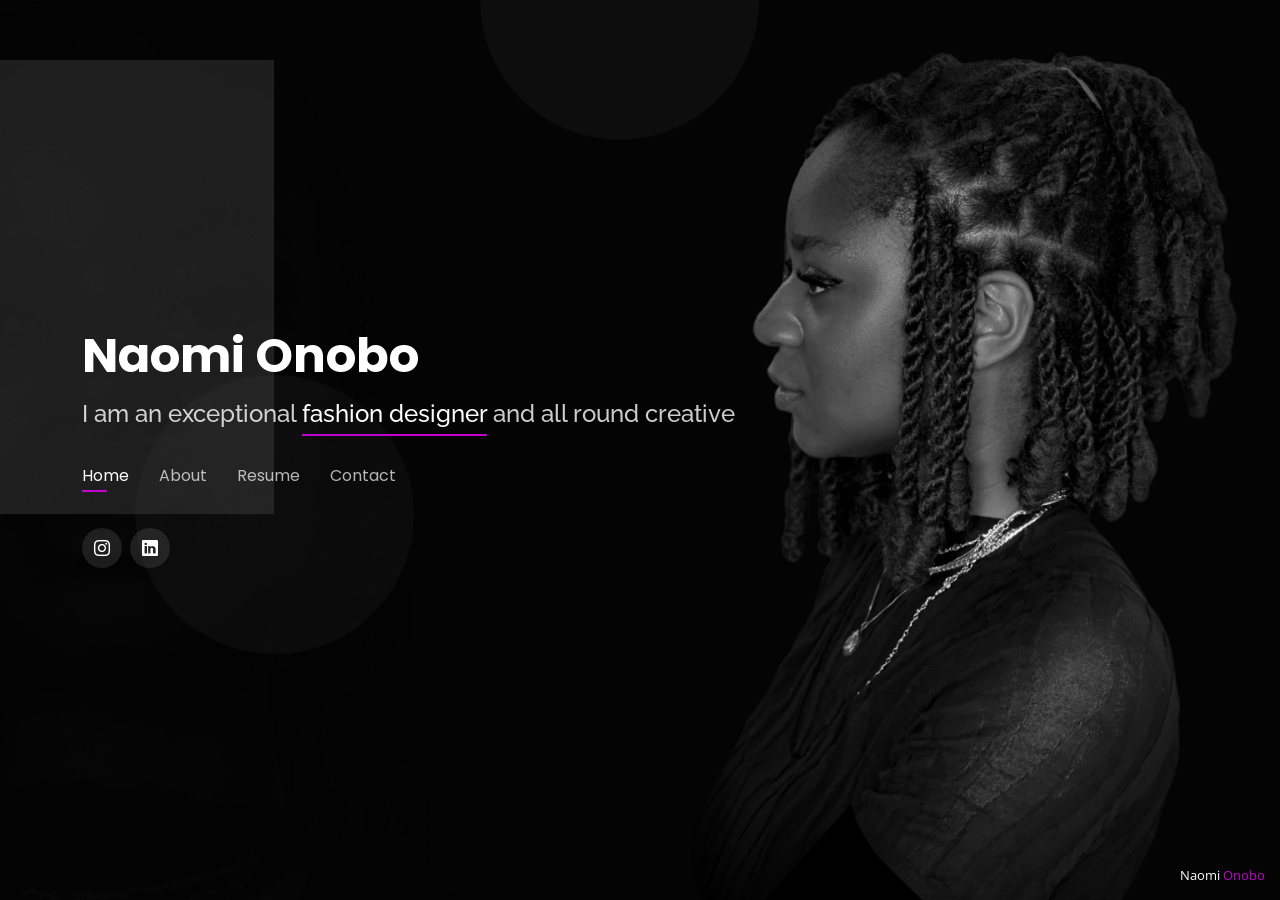
<file: index.html>
<!DOCTYPE html>
<html lang="en">

<head>
  <meta charset="utf-8">
  <meta content="width=device-width, initial-scale=1.0" name="viewport">

  <title>Personal Bootstrap Template</title>
  <meta content="" name="description">
  <meta content="" name="keywords">

  <!-- Favicons -->
  <link href="assets/img/favicon.png" rel="icon">
  <link href="assets/img/apple-touch-icon.png" rel="apple-touch-icon">

  <!-- Google Fonts -->
  <link href="https://fonts.googleapis.com/css?family=Open+Sans:300,300i,400,400i,600,600i,700,700i|Raleway:300,300i,400,400i,500,500i,600,600i,700,700i|Poppins:300,300i,400,400i,500,500i,600,600i,700,700i" rel="stylesheet">

  <!-- Vendor CSS Files -->
  <link href="assets/vendor/bootstrap/css/bootstrap.min.css" rel="stylesheet">
  <link href="assets/vendor/bootstrap-icons/bootstrap-icons.css" rel="stylesheet">
  <link href="assets/vendor/boxicons/css/boxicons.min.css" rel="stylesheet">
  <link href="assets/vendor/glightbox/css/glightbox.min.css" rel="stylesheet">
  <link href="assets/vendor/remixicon/remixicon.css" rel="stylesheet">
  <link href="assets/vendor/swiper/swiper-bundle.min.css" rel="stylesheet">

  <!-- Template Main CSS File -->
  <link href="assets/css/style.css" rel="stylesheet">

  <!-- =======================================================
  * Template Name: Personal - v4.10.0
  * Template URL: https://bootstrapmade.com/personal-free-resume-bootstrap-template/
  * Author: BootstrapMade.com
  * License: https://bootstrapmade.com/license/
  ======================================================== -->
</head>

<body>

  <!-- ======= Header ======= -->
  <header id="header">
    <div class="container">

      <h1><a href="index.html">Naomi Onobo</a></h1>
      <!-- Uncomment below if you prefer to use an image logo -->
      <!-- <a href="index.html" class="mr-auto"><img src="assets/img/logo.png" alt="" class="img-fluid"></a> -->
      <h2>I am an exceptional <span>fashion designer</span> and all round creative</h2>

      <nav id="navbar" class="navbar">
        <ul>
          <li><a class="nav-link active" href="#header">Home</a></li>
          <li><a class="nav-link" href="#about">About</a></li>
          <li><a class="nav-link" href="#resume">Resume</a></li>
          <!-- <li><a class="nav-link" href="#services">Services</a></li>
          <li><a class="nav-link" href="#portfolio">Portfolio</a></li> -->
          <li><a class="nav-link" href="#contact">Contact</a></li>
        </ul>
        <i class="bi bi-list mobile-nav-toggle"></i>
      </nav><!-- .navbar -->

      <div class="social-links">
        <a href="https://www.instagram.com/my.mihi/" class="instagram"><i class="bi bi-instagram"></i></a>
        <a href="https://ng.linkedin.com/in/naomi-onobo-72ba57260" class="linkedin"><i class="bi bi-linkedin"></i></a>
      </div>

    </div>
  </header><!-- End Header -->

  <!-- ======= About Section ======= -->
  <section id="about" class="about">

    <!-- ======= About Me ======= -->
    <div class="about-me container">

      <div class="section-title">
        <h2>About</h2>
        <p>Learn more about me</p>
      </div>

      <div class="row">
        <div class="col-lg-4" data-aos="fade-right">
          <img src="assets/img/bg.png" class="img-fluid" alt="">
        </div>
        <div class="col-lg-8 pt-4 pt-lg-0 content" data-aos="fade-left">
          <h3>Fashion Designer &amp; Runway Model</h3>
          <!-- <p class="fst-italic">
            Lorem ipsum dolor sit amet, consectetur adipiscing elit, sed do eiusmod tempor incididunt ut labore et dolore
            magna aliqua.
          </p> -->
          <div class="row">
            <div class="col-lg-6">
              <ul>
                <!-- <li><i class="bi bi-chevron-right"></i> <strong>Birthday:</strong> <span>1 May 1995</span></li> -->
                <li><i class="bi bi-chevron-right"></i> <strong>Website:</strong> <span>naomionobo.online</span></li>
                <li><i class="bi bi-chevron-right"></i> <strong>Phone:</strong> <span>+(234) 802 294 3393</span></li>
                <li><i class="bi bi-chevron-right"></i> <strong>City:</strong> <span>Cotonou, Benin</span></li>
              </ul>
            </div>
            <div class="col-lg-6">
              <ul>
                <!-- <li><i class="bi bi-chevron-right"></i> <strong>Age:</strong> <span>30</span></li> -->
                <li><i class="bi bi-chevron-right"></i> <strong>Degree:</strong> <span>Bachelor's (In View)</span></li>
                <li><i class="bi bi-chevron-right"></i> <strong>Email:</strong> <span>onobonaomi@gmail.com</span></li>
                <li><i class="bi bi-chevron-right"></i> <strong>Freelance:</strong> <span>Available</span></li>
              </ul>
            </div>
          </div>
          <p>
            I am a multi-talented individual,
            capable of handle multiple tasks
            I use a creative approach to solve
            problems, I am a dependable
            person who is great at time
            management, energetic and is
            always eager to learn new skills
            and have new experiences.
          </p>
        </div>
      </div>

    </div><!-- End About Me -->

    <!-- ======= Counts ======= -->
    <!-- <div class="counts container">

      <div class="row">

        <div class="col-lg-3 col-md-6">
          <div class="count-box">
            <i class="bi bi-emoji-smile"></i>
            <span data-purecounter-start="0" data-purecounter-end="232" data-purecounter-duration="1" class="purecounter"></span>
            <p>Happy Clients</p>
          </div>
        </div>

        <div class="col-lg-3 col-md-6 mt-5 mt-md-0">
          <div class="count-box">
            <i class="bi bi-journal-richtext"></i>
            <span data-purecounter-start="0" data-purecounter-end="521" data-purecounter-duration="1" class="purecounter"></span>
            <p>Projects</p>
          </div>
        </div>

        <div class="col-lg-3 col-md-6 mt-5 mt-lg-0">
          <div class="count-box">
            <i class="bi bi-headset"></i>
            <span data-purecounter-start="0" data-purecounter-end="1463" data-purecounter-duration="1" class="purecounter"></span>
            <p>Hours Of Support</p>
          </div>
        </div>

        <div class="col-lg-3 col-md-6 mt-5 mt-lg-0">
          <div class="count-box">
            <i class="bi bi-award"></i>
            <span data-purecounter-start="0" data-purecounter-end="24" data-purecounter-duration="1" class="purecounter"></span>
            <p>Awards</p>
          </div>
        </div>

      </div>

    </div> -->
    <!-- End Counts -->

    <!-- ======= Skills  ======= -->
    <div class="skills container">

      <div class="section-title">
        <h2>Skills</h2>
      </div>

      <div class="row skills-content">

        <div class="col-lg-6">

          <div class="progress">
            <span class="skill">FASHION ILLUSTRATION <i class="val">100%</i></span>
            <div class="progress-bar-wrap">
              <div class="progress-bar" role="progressbar" aria-valuenow="100" aria-valuemin="0" aria-valuemax="100"></div>
            </div>
          </div>

          <div class="progress">
            <span class="skill">MODELING <i class="val">80%</i></span>
            <div class="progress-bar-wrap">
              <div class="progress-bar" role="progressbar" aria-valuenow="80" aria-valuemin="0" aria-valuemax="100"></div>
            </div>
          </div>

          <div class="progress">
            <span class="skill">SEWING AND STITCHING <i class="val">90%</i></span>
            <div class="progress-bar-wrap">
              <div class="progress-bar" role="progressbar" aria-valuenow="90" aria-valuemin="0" aria-valuemax="100"></div>
            </div>
          </div>

        </div>

        <div class="col-lg-6">

          <div class="progress">
            <span class="skill">SOCIAL MEDIA MANAGEMENT <i class="val">80%</i></span>
            <div class="progress-bar-wrap">
              <div class="progress-bar" role="progressbar" aria-valuenow="80" aria-valuemin="0" aria-valuemax="100"></div>
            </div>
          </div>

          <div class="progress">
            <span class="skill">GRAPHIC DESIGN <i class="val">76%</i></span>
            <div class="progress-bar-wrap">
              <div class="progress-bar" role="progressbar" aria-valuenow="76" aria-valuemin="0" aria-valuemax="100"></div>
            </div>
          </div>

          <div class="progress">
            <span class="skill">CONTENT CREATION <i class="val">87%</i></span>
            <div class="progress-bar-wrap">
              <div class="progress-bar" role="progressbar" aria-valuenow="87" aria-valuemin="0" aria-valuemax="100"></div>
            </div>
          </div>

        </div>

      </div>

    </div><!-- End Skills -->

    <!-- ======= Interests ======= -->
    <div class="interests container">

      <div class="section-title">
        <h2>Interests</h2>
      </div>

      <div class="row">
        <div class="col-lg-3 col-md-4">
          <div class="icon-box">
            <i class="ri-store-line" style="color: #ffbb2c;"></i>
            <h3>Photography</h3>
          </div>
        </div>
        <div class="col-lg-3 col-md-4 mt-4 mt-md-0">
          <div class="icon-box">
            <i class="ri-bar-chart-box-line" style="color: #5578ff;"></i>
            <h3>Business Management </h3>
          </div>
        </div>
        <div class="col-lg-3 col-md-4 mt-4 mt-md-0">
          <div class="icon-box">
            <i class="ri-calendar-todo-line" style="color: #e80368;"></i>
            <h3>Travel</h3>
          </div>
        </div>
        <div class="col-lg-3 col-md-4 mt-4 mt-lg-0">
          <div class="icon-box">
            <i class="ri-paint-brush-line" style="color: #e361ff;"></i>
            <h3>Social Advertising</h3>
          </div>
        </div>
        <div class="col-lg-3 col-md-4 mt-4">
          <div class="icon-box">
            <i class="ri-database-2-line" style="color: #47aeff;"></i>
            <h3>Fashion</h3>
          </div>
        </div>
        <div class="col-lg-3 col-md-4 mt-4">
          <div class="icon-box">
            <i class="ri-gradienter-line" style="color: #ffa76e;"></i>
            <h3>Graphic Design</h3>
          </div>
        </div>
        <div class="col-lg-3 col-md-4 mt-4">
          <div class="icon-box">
            <i class="ri-file-list-3-line" style="color: #11dbcf;"></i>
            <h3>Internships</h3>
          </div>
        </div>
        <div class="col-lg-3 col-md-4 mt-4">
          <div class="icon-box">
            <i class="ri-price-tag-2-line" style="color: #4233ff;"></i>
            <h3>Content Creation</h3>
          </div>
        </div>
        <div class="col-lg-3 col-md-4 mt-4">
          <div class="icon-box">
            <i class="ri-anchor-line" style="color: #b2904f;"></i>
            <h3>Video Editing</h3>
          </div>
        </div>
        <div class="col-lg-3 col-md-4 mt-4">
          <div class="icon-box">
            <i class="ri-disc-line" style="color: #b20969;"></i>
            <h3>Writing</h3>
          </div>
        </div>
        <div class="col-lg-3 col-md-4 mt-4">
          <div class="icon-box">
            <i class="ri-base-station-line" style="color: #ff5828;"></i>
            <h3>Product Management</h3>
          </div>
        </div>
        <div class="col-lg-3 col-md-4 mt-4">
          <div class="icon-box">
            <i class="ri-fingerprint-line" style="color: #29cc61;"></i>
            <h3>Product Design</h3>
          </div>
        </div>
      </div>

    </div><!-- End Interests -->

    
  </section><!-- End About Section -->

  <!-- ======= Resume Section ======= -->
  <section id="resume" class="resume">
    <div class="container">

      <div class="section-title">
        <h2>Resume</h2>
        <p>Check My Resume</p>
      </div>

      <div class="row">
        <div class="col-lg-6">
          <h3 class="resume-title">Sumary</h3>
          <div class="resume-item pb-0">
            <h4>Naomi Onobo</h4>
            <p><em>I am a multi-talented individual,
              capable of handle multiple tasks
              I use a creative approach to solve
              problems, I am a dependable
              person who is great at time
              management, energetic and is
              always eager to learn new skills
              and have new experiences</em></p>
            <p>
            <ul>
              <li>Cotonou, Benin Republic</li>
              <li>+(234) 802 294 3393</li>
              <li>+(229) 598 211 62</li>
              <li>onobonaomi@gmail.com</li>
            </ul>
            </p>
          </div>

          <h3 class="resume-title">Education</h3>
          <div class="resume-item">
            <h4>Bachelor's Degree in Mass Communication</h4>
            <h5>2021 - Present</h5>
            <p><em>Esep Le Berger University, Cotonou, Benin</em></p>
            <p>Pursuing a degree in Mass Communication has exposed me to many different experiences, cultures, and professional situations, making me a better creative in the long run</p>
          </div>
          <!-- <div class="resume-item">
            <h4>Bachelor of Fine Arts &amp; Graphic Design</h4>
            <h5>2010 - 2014</h5>
            <p><em>Rochester Institute of Technology, Rochester, NY</em></p>
            <p>Quia nobis sequi est occaecati aut. Repudiandae et iusto quae reiciendis et quis Eius vel ratione eius unde vitae rerum voluptates asperiores voluptatem Earum molestiae consequatur neque etlon sader mart dila</p>
          </div> -->
        </div>
        <div class="col-lg-6">
          <h3 class="resume-title">Professional Experience</h3>
          <div class="resume-item">
            <h4>Editor-in-Chief, University Website and Magazine</h4>
            <h5>2022 - Present</h5>
            <p><em>Esep Le Berger University, Cotonou, Benin</em></p>
            <p>
            <ul>
              <li>Brainstorm and story-board NEWS article ideas</li>
              <li>Edit article drafts</li>
              <li>Manage a small team of editors and reporters</li>
              <li>Oversee speedy Publication</li>
            </ul>
            </p>
          </div>
          <div class="resume-item">
            <h4>Fashion Illustrator & Model
              </h4>
            <h5>2018 - Present</h5>
            <p><em>MIHI Fashion, Abuja, Nigeria</em></p>
            <p>
            <ul>
              <li>I designed unique fashion pieces, and illustrated multiple ideas and concept creations</li>
              <li>I Have hands on experience making illustrations come alive, stitching them into reality</li>
              <li>Modeled unique fashion pieces</li>
              <li>Managed the Buiness brand online</li>
            </ul>
            </p>
          </div>

          <div class="resume-item">
            <h4>Model</h4>
            <h5>2019</h5>
            <p><em>SOLES Fashion, Abuja, Nigeria</em></p>
            <p>
            <ul>
              <li>Took part in Modeling and avertising SOLES' fashion brand</li>
              <li>Participated in Interviews and Product Reviews</li>
              <li>Engaged people during Meetups and Photoshoots</li>
            </ul>
            </p>
          </div>
        </div>
      </div>

    </div>
  </section><!-- End Resume Section -->

  <!-- ======= Services Section ======= -->
  <section id="services" class="services">
    <div class="container">

      <div class="section-title">
        <h2>Services</h2>
        <p>My Services</p>
      </div>

      <div class="row">
        <div class="col-lg-4 col-md-6 d-flex align-items-stretch">
          <div class="icon-box">
            <div class="icon"><i class="bx bxl-dribbble"></i></div>
            <h4><a href="">Lorem Ipsum</a></h4>
            <p>Voluptatum deleniti atque corrupti quos dolores et quas molestias excepturi</p>
          </div>
        </div>

        <div class="col-lg-4 col-md-6 d-flex align-items-stretch mt-4 mt-md-0">
          <div class="icon-box">
            <div class="icon"><i class="bx bx-file"></i></div>
            <h4><a href="">Sed ut perspiciatis</a></h4>
            <p>Duis aute irure dolor in reprehenderit in voluptate velit esse cillum dolore</p>
          </div>
        </div>

        <div class="col-lg-4 col-md-6 d-flex align-items-stretch mt-4 mt-lg-0">
          <div class="icon-box">
            <div class="icon"><i class="bx bx-tachometer"></i></div>
            <h4><a href="">Magni Dolores</a></h4>
            <p>Excepteur sint occaecat cupidatat non proident, sunt in culpa qui officia</p>
          </div>
        </div>

        <div class="col-lg-4 col-md-6 d-flex align-items-stretch mt-4">
          <div class="icon-box">
            <div class="icon"><i class="bx bx-world"></i></div>
            <h4><a href="">Nemo Enim</a></h4>
            <p>At vero eos et accusamus et iusto odio dignissimos ducimus qui blanditiis</p>
          </div>
        </div>

        <div class="col-lg-4 col-md-6 d-flex align-items-stretch mt-4">
          <div class="icon-box">
            <div class="icon"><i class="bx bx-slideshow"></i></div>
            <h4><a href="">Dele cardo</a></h4>
            <p>Quis consequatur saepe eligendi voluptatem consequatur dolor consequuntur</p>
          </div>
        </div>

        <div class="col-lg-4 col-md-6 d-flex align-items-stretch mt-4">
          <div class="icon-box">
            <div class="icon"><i class="bx bx-arch"></i></div>
            <h4><a href="">Divera don</a></h4>
            <p>Modi nostrum vel laborum. Porro fugit error sit minus sapiente sit aspernatur</p>
          </div>
        </div>

      </div>

    </div>
  </section><!-- End Services Section -->

  <!-- ======= Portfolio Section ======= -->
  <section id="portfolio" class="portfolio">
    <div class="container">

      <div class="section-title">
        <h2>Portfolio</h2>
        <p>My Works</p>
      </div>

      <div class="row">
        <div class="col-lg-12 d-flex justify-content-center">
          <ul id="portfolio-flters">
            <li data-filter="*" class="filter-active">All</li>
            <li data-filter=".filter-app">App</li>
            <li data-filter=".filter-card">Card</li>
            <li data-filter=".filter-web">Web</li>
          </ul>
        </div>
      </div>

      <div class="row portfolio-container">

        <div class="col-lg-4 col-md-6 portfolio-item filter-app">
          <div class="portfolio-wrap">
            <img src="assets/img/portfolio/portfolio-1.jpg" class="img-fluid" alt="">
            <div class="portfolio-info">
              <h4>App 1</h4>
              <p>App</p>
              <div class="portfolio-links">
                <a href="assets/img/portfolio/portfolio-1.jpg" data-gallery="portfolioGallery" class="portfolio-lightbox" title="App 1"><i class="bx bx-plus"></i></a>
                <a href="portfolio-details.html" data-gallery="portfolioDetailsGallery" data-glightbox="type: external" class="portfolio-details-lightbox" title="Portfolio Details"><i class="bx bx-link"></i></a>
              </div>
            </div>
          </div>
        </div>

        <div class="col-lg-4 col-md-6 portfolio-item filter-web">
          <div class="portfolio-wrap">
            <img src="assets/img/portfolio/portfolio-2.jpg" class="img-fluid" alt="">
            <div class="portfolio-info">
              <h4>Web 3</h4>
              <p>Web</p>
              <div class="portfolio-links">
                <a href="assets/img/portfolio/portfolio-2.jpg" data-gallery="portfolioGallery" class="portfolio-lightbox" title="Web 3"><i class="bx bx-plus"></i></a>
                <a href="portfolio-details.html" data-gallery="portfolioDetailsGallery" data-glightbox="type: external" class="portfolio-details-lightbox" title="Portfolio Details"><i class="bx bx-link"></i></a>
              </div>
            </div>
          </div>
        </div>

        <div class="col-lg-4 col-md-6 portfolio-item filter-app">
          <div class="portfolio-wrap">
            <img src="assets/img/portfolio/portfolio-3.jpg" class="img-fluid" alt="">
            <div class="portfolio-info">
              <h4>App 2</h4>
              <p>App</p>
              <div class="portfolio-links">
                <a href="assets/img/portfolio/portfolio-3.jpg" data-gallery="portfolioGallery" class="portfolio-lightbox" title="App 2"><i class="bx bx-plus"></i></a>
                <a href="portfolio-details.html" data-gallery="portfolioDetailsGallery" data-glightbox="type: external" class="portfolio-details-lightbox" title="Portfolio Details"><i class="bx bx-link"></i></a>
              </div>
            </div>
          </div>
        </div>

        <div class="col-lg-4 col-md-6 portfolio-item filter-card">
          <div class="portfolio-wrap">
            <img src="assets/img/portfolio/portfolio-4.jpg" class="img-fluid" alt="">
            <div class="portfolio-info">
              <h4>Card 2</h4>
              <p>Card</p>
              <div class="portfolio-links">
                <a href="assets/img/portfolio/portfolio-4.jpg" data-gallery="portfolioGallery" class="portfolio-lightbox" title="Card 2"><i class="bx bx-plus"></i></a>
                <a href="portfolio-details.html" data-gallery="portfolioDetailsGallery" data-glightbox="type: external" class="portfolio-details-lightbox" title="Portfolio Details"><i class="bx bx-link"></i></a>
              </div>
            </div>
          </div>
        </div>

        <div class="col-lg-4 col-md-6 portfolio-item filter-web">
          <div class="portfolio-wrap">
            <img src="assets/img/portfolio/portfolio-5.jpg" class="img-fluid" alt="">
            <div class="portfolio-info">
              <h4>Web 2</h4>
              <p>Web</p>
              <div class="portfolio-links">
                <a href="assets/img/portfolio/portfolio-5.jpg" data-gallery="portfolioGallery" class="portfolio-lightbox" title="Web 2"><i class="bx bx-plus"></i></a>
                <a href="portfolio-details.html" data-gallery="portfolioDetailsGallery" data-glightbox="type: external" class="portfolio-details-lightbox" title="Portfolio Details"><i class="bx bx-link"></i></a>
              </div>
            </div>
          </div>
        </div>

        <div class="col-lg-4 col-md-6 portfolio-item filter-app">
          <div class="portfolio-wrap">
            <img src="assets/img/portfolio/portfolio-6.jpg" class="img-fluid" alt="">
            <div class="portfolio-info">
              <h4>App 3</h4>
              <p>App</p>
              <div class="portfolio-links">
                <a href="assets/img/portfolio/portfolio-6.jpg" data-gallery="portfolioGallery" class="portfolio-lightbox" title="App 3"><i class="bx bx-plus"></i></a>
                <a href="portfolio-details.html" data-gallery="portfolioDetailsGallery" data-glightbox="type: external" class="portfolio-details-lightbox" title="Portfolio Details"><i class="bx bx-link"></i></a>
              </div>
            </div>
          </div>
        </div>

        <div class="col-lg-4 col-md-6 portfolio-item filter-card">
          <div class="portfolio-wrap">
            <img src="assets/img/portfolio/portfolio-7.jpg" class="img-fluid" alt="">
            <div class="portfolio-info">
              <h4>Card 1</h4>
              <p>Card</p>
              <div class="portfolio-links">
                <a href="assets/img/portfolio/portfolio-7.jpg" data-gallery="portfolioGallery" class="portfolio-lightbox" title="Card 1"><i class="bx bx-plus"></i></a>
                <a href="portfolio-details.html" data-gallery="portfolioDetailsGallery" data-glightbox="type: external" class="portfolio-details-lightbox" title="Portfolio Details"><i class="bx bx-link"></i></a>
              </div>
            </div>
          </div>
        </div>

        <div class="col-lg-4 col-md-6 portfolio-item filter-card">
          <div class="portfolio-wrap">
            <img src="assets/img/portfolio/portfolio-8.jpg" class="img-fluid" alt="">
            <div class="portfolio-info">
              <h4>Card 3</h4>
              <p>Card</p>
              <div class="portfolio-links">
                <a href="assets/img/portfolio/portfolio-8.jpg" data-gallery="portfolioGallery" class="portfolio-lightbox" title="Card 3"><i class="bx bx-plus"></i></a>
                <a href="portfolio-details.html" data-gallery="portfolioDetailsGallery" data-glightbox="type: external" class="portfolio-details-lightbox" title="Portfolio Details"><i class="bx bx-link"></i></a>
              </div>
            </div>
          </div>
        </div>

        <div class="col-lg-4 col-md-6 portfolio-item filter-web">
          <div class="portfolio-wrap">
            <img src="assets/img/portfolio/portfolio-9.jpg" class="img-fluid" alt="">
            <div class="portfolio-info">
              <h4>Web 3</h4>
              <p>Web</p>
              <div class="portfolio-links">
                <a href="assets/img/portfolio/portfolio-9.jpg" data-gallery="portfolioGallery" class="portfolio-lightbox" title="Web 3"><i class="bx bx-plus"></i></a>
                <a href="portfolio-details.html" data-gallery="portfolioDetailsGallery" data-glightbox="type: external" class="portfolio-details-lightbox" title="Portfolio Details"><i class="bx bx-link"></i></a>
              </div>
            </div>
          </div>
        </div>

      </div>

    </div>
  </section><!-- End Portfolio Section -->

  <!-- ======= Contact Section ======= -->
  <section id="contact" class="contact">
    <div class="container">

      <div class="section-title">
        <h2>Contact</h2>
        <p>Contact Me</p>
      </div>

      <div class="row mt-2">

        <div class="col-md-6 d-flex align-items-stretch">
          <div class="info-box">
            <i class="bx bx-map"></i>
            <h3>My Address</h3>
            <p>Cotonou, Benin</p>
          </div>
        </div>

        <div class="col-md-6 mt-4 mt-md-0 d-flex align-items-stretch">
          <div class="info-box">
            <i class="bx bx-share-alt"></i>
            <h3>Social Profiles</h3>
            <div class="social-links">
              <!-- <a href="#" class="twitter"><i class="bi bi-twitter"></i></a>
              <a href="#" class="facebook"><i class="bi bi-facebook"></i></a> -->
              <a href="https://www.instagram.com/my.mihi/" class="instagram"><i class="bi bi-instagram"></i></a>
              <!-- <a href="#" class="google-plus"><i class="bi bi-skype"></i></a> -->
              <a href="https://ng.linkedin.com/in/naomi-onobo-72ba57260" class="linkedin"><i class="bi bi-linkedin"></i></a>
            </div>
          </div>
        </div>

        <div class="col-md-6 mt-4 d-flex align-items-stretch">
          <div class="info-box">
            <i class="bx bx-envelope"></i>
            <h3>Email Me</h3>
            <p>onobonaomi@gmail.com</p>
          </div>
        </div>
        <div class="col-md-6 mt-4 d-flex align-items-stretch">
          <div class="info-box">
            <i class="bx bx-phone-call"></i>
            <h3>Call Me</h3>
            <p>+(234) 802 294 3393</p>
          </div>
        </div>
      </div>

      <!-- <form action="forms/contact.php" method="post" role="form" class="php-email-form mt-4">
        <div class="row">
          <div class="col-md-6 form-group">
            <input type="text" name="name" class="form-control" id="name" placeholder="Your Name" required>
          </div>
          <div class="col-md-6 form-group mt-3 mt-md-0">
            <input type="email" class="form-control" name="email" id="email" placeholder="Your Email" required>
          </div>
        </div>
        <div class="form-group mt-3">
          <input type="text" class="form-control" name="subject" id="subject" placeholder="Subject" required>
        </div>
        <div class="form-group mt-3">
          <textarea class="form-control" name="message" rows="5" placeholder="Message" required></textarea>
        </div>
        <div class="my-3">
          <div class="loading">Loading</div>
          <div class="error-message"></div>
          <div class="sent-message">Your message has been sent. Thank you!</div>
        </div>
        <div class="text-center"><button type="submit">Send Message</button></div>
      </form> -->

    </div>
  </section><!-- End Contact Section -->

  <div class="credits">
    <!-- All the links in the footer should remain intact. -->
    <!-- You can delete the links only if you purchased the pro version. -->
    <!-- Licensing information: https://bootstrapmade.com/license/ -->
    <!-- Purchase the pro version with working PHP/AJAX contact form: https://bootstrapmade.com/personal-free-resume-bootstrap-template/ -->
    Naomi <a href="">Onobo</a>
  </div>

  <!-- Vendor JS Files -->
  <script src="assets/vendor/purecounter/purecounter_vanilla.js"></script>
  <script src="assets/vendor/bootstrap/js/bootstrap.bundle.min.js"></script>
  <script src="assets/vendor/glightbox/js/glightbox.min.js"></script>
  <script src="assets/vendor/isotope-layout/isotope.pkgd.min.js"></script>
  <script src="assets/vendor/swiper/swiper-bundle.min.js"></script>
  <script src="assets/vendor/waypoints/noframework.waypoints.js"></script>
  <script src="assets/vendor/php-email-form/validate.js"></script>

  <!-- Template Main JS File -->
  <script src="assets/js/main.js"></script>

</body>

</html>
</file>
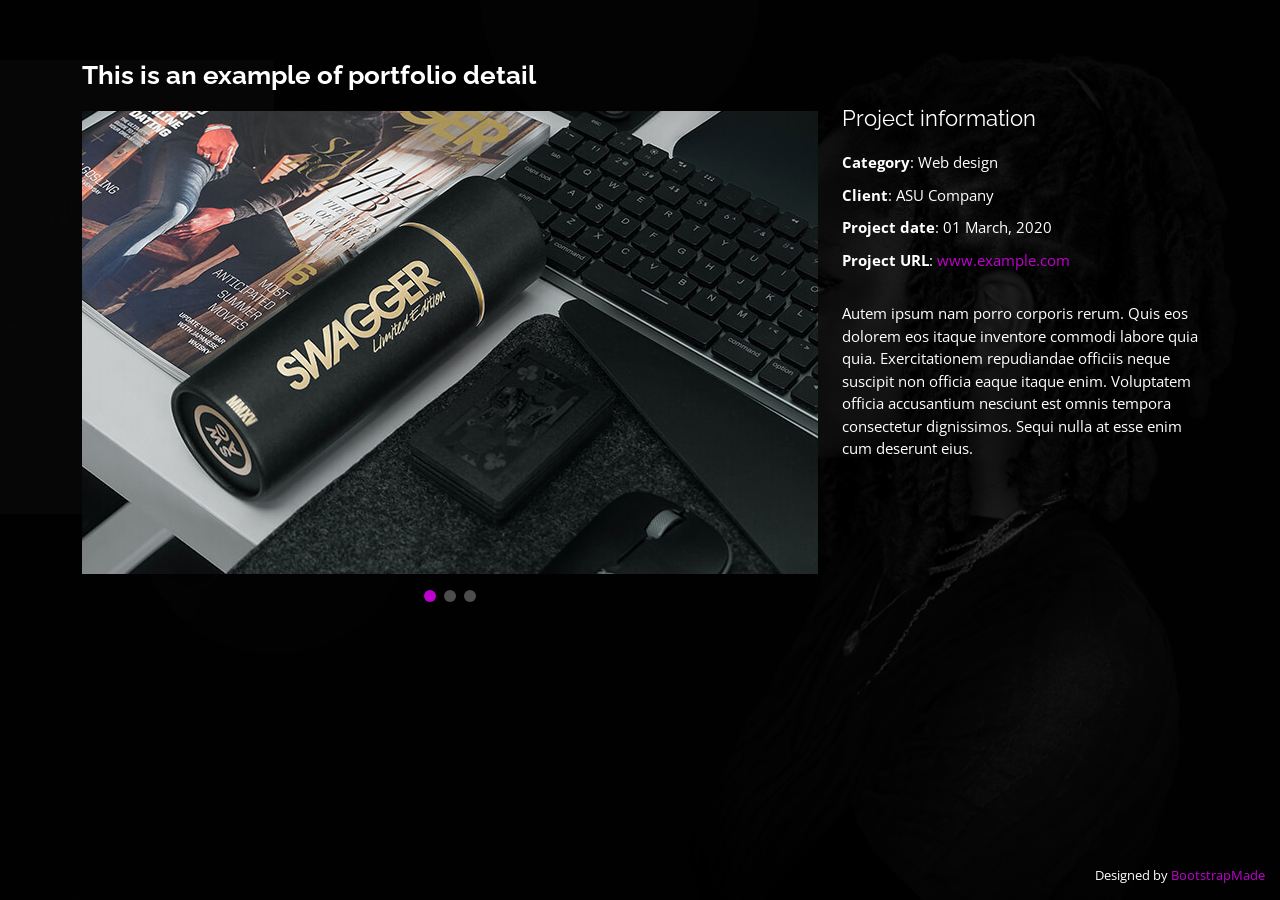
<file: portfolio-details.html>
<!DOCTYPE html>
<html lang="en">

<head>
  <meta charset="utf-8">
  <meta content="width=device-width, initial-scale=1.0" name="viewport">

  <title>Portfolio Details - Personal Bootstrap Template</title>
  <meta content="" name="description">
  <meta content="" name="keywords">

  <!-- Favicons -->
  <link href="assets/img/favicon.png" rel="icon">
  <link href="assets/img/apple-touch-icon.png" rel="apple-touch-icon">

  <!-- Google Fonts -->
  <link href="https://fonts.googleapis.com/css?family=Open+Sans:300,300i,400,400i,600,600i,700,700i|Raleway:300,300i,400,400i,500,500i,600,600i,700,700i|Poppins:300,300i,400,400i,500,500i,600,600i,700,700i" rel="stylesheet">

  <!-- Vendor CSS Files -->
  <link href="assets/vendor/bootstrap/css/bootstrap.min.css" rel="stylesheet">
  <link href="assets/vendor/bootstrap-icons/bootstrap-icons.css" rel="stylesheet">
  <link href="assets/vendor/boxicons/css/boxicons.min.css" rel="stylesheet">
  <link href="assets/vendor/glightbox/css/glightbox.min.css" rel="stylesheet">
  <link href="assets/vendor/remixicon/remixicon.css" rel="stylesheet">
  <link href="assets/vendor/swiper/swiper-bundle.min.css" rel="stylesheet">

  <!-- Template Main CSS File -->
  <link href="assets/css/style.css" rel="stylesheet">

  <!-- =======================================================
  * Template Name: Personal - v4.10.0
  * Template URL: https://bootstrapmade.com/personal-free-resume-bootstrap-template/
  * Author: BootstrapMade.com
  * License: https://bootstrapmade.com/license/
  ======================================================== -->
</head>

<body>

  <main id="main">

    <!-- ======= Portfolio Details ======= -->
    <div id="portfolio-details" class="portfolio-details">
      <div class="container">

        <div class="row">

          <div class="col-lg-8">
            <h2 class="portfolio-title">This is an example of portfolio detail</h2>

            <div class="portfolio-details-slider swiper">
              <div class="swiper-wrapper align-items-center">

                <div class="swiper-slide">
                  <img src="assets/img/portfolio/portfolio-details-1.jpg" alt="">
                </div>

                <div class="swiper-slide">
                  <img src="assets/img/portfolio/portfolio-details-2.jpg" alt="">
                </div>

                <div class="swiper-slide">
                  <img src="assets/img/portfolio/portfolio-details-3.jpg" alt="">
                </div>

              </div>
              <div class="swiper-pagination"></div>
            </div>

          </div>

          <div class="col-lg-4 portfolio-info">
            <h3>Project information</h3>
            <ul>
              <li><strong>Category</strong>: Web design</li>
              <li><strong>Client</strong>: ASU Company</li>
              <li><strong>Project date</strong>: 01 March, 2020</li>
              <li><strong>Project URL</strong>: <a href="#">www.example.com</a></li>
            </ul>

            <p>
              Autem ipsum nam porro corporis rerum. Quis eos dolorem eos itaque inventore commodi labore quia quia. Exercitationem repudiandae officiis neque suscipit non officia eaque itaque enim. Voluptatem officia accusantium nesciunt est omnis tempora consectetur dignissimos. Sequi nulla at esse enim cum deserunt eius.
            </p>
          </div>

        </div>

      </div>
    </div><!-- End Portfolio Details -->

  </main><!-- End #main -->

  <div class="credits">
    <!-- All the links in the footer should remain intact. -->
    <!-- You can delete the links only if you purchased the pro version. -->
    <!-- Licensing information: https://bootstrapmade.com/license/ -->
    <!-- Purchase the pro version with working PHP/AJAX contact form: https://bootstrapmade.com/personal-free-resume-bootstrap-template/ -->
    Designed by <a href="https://bootstrapmade.com/">BootstrapMade</a>
  </div>

  <!-- Vendor JS Files -->
  <script src="assets/vendor/purecounter/purecounter_vanilla.js"></script>
  <script src="assets/vendor/bootstrap/js/bootstrap.bundle.min.js"></script>
  <script src="assets/vendor/glightbox/js/glightbox.min.js"></script>
  <script src="assets/vendor/isotope-layout/isotope.pkgd.min.js"></script>
  <script src="assets/vendor/swiper/swiper-bundle.min.js"></script>
  <script src="assets/vendor/waypoints/noframework.waypoints.js"></script>
  <script src="assets/vendor/php-email-form/validate.js"></script>

  <!-- Template Main JS File -->
  <script src="assets/js/main.js"></script>

</body>

</html>
</file>
<file: assets/css/style.css>
/**
* Template Name: Personal - v4.10.0
* Template URL: https://bootstrapmade.com/personal-free-resume-bootstrap-template/
* Author: BootstrapMade.com
* License: https://bootstrapmade.com/license/
*/

/*--------------------------------------------------------------
# General
--------------------------------------------------------------*/
body {
  font-family: "Open Sans", sans-serif;
  background-color: #040404;
  color: #fff;
  position: relative;
  background: transparent;
}

body::before {
  content: "";
  position: fixed;
  background: #040404 url("../img/bg-black2.png") top right no-repeat;
  background-size: cover;
  left: 0;
  right: 0;
  top: 0;
  height: 100vh;
  z-index: -1;
}

@media (min-width: 1024px) {
  body::before {
    background-attachment: fixed;
  }
}

a {
  color: #c000ce;
  text-decoration: none;
}

a:hover {
  color: #c000ce;
  text-decoration: none;
}

h1,
h2,
h3,
h4,
h5,
h6 {
  font-family: "Raleway", sans-serif;
}

/*--------------------------------------------------------------
# Header
--------------------------------------------------------------*/
#header {
  transition: ease-in-out 0.3s;
  position: relative;
  height: 100vh;
  display: flex;
  align-items: center;
  z-index: 997;
  overflow-y: auto;
}

#header * {
  transition: ease-in-out 0.3s;
}

#header h1 {
  font-size: 48px;
  margin: 0;
  padding: 0;
  line-height: 1;
  font-weight: 700;
  font-family: "Poppins", sans-serif;
}

#header h1 a,
#header h1 a:hover {
  color: #fff;
  line-height: 1;
  display: inline-block;
}

#header h2 {
  font-size: 24px;
  margin-top: 20px;
  color: rgba(255, 255, 255, 0.8); 
}

#header h2 span {
  color: #fff;
  border-bottom: 2px solid #c000ce;
  padding-bottom: 6px;
}

#header img {
  padding: 0;
  margin: 0;
}

#header .social-links {
  margin-top: 40px;
  display: flex;
}

#header .social-links a {
  font-size: 16px;
  display: flex;
  justify-content: center;
  align-items: center;
  background: rgba(255, 255, 255, 0.1);
  color: #fff;
  line-height: 1;
  margin-right: 8px;
  border-radius: 50%;
  width: 40px;
  height: 40px;
}

#header .social-links a:hover {
  background: #c000ce;
}

@media (max-width: 992px) {
  #header h1 {
    font-size: 36px;
  }

  #header h2 {
    font-size: 20px;
    line-height: 30px;
  }

  #header .social-links {
    margin-top: 15px;
  }

  #header .container {
    display: flex;
    flex-direction: column;
    align-items: center;
  }
}

/* Header Top */
#header.header-top {
  height: 80px;
  position: fixed;
  left: 0;
  top: 0;
  right: 0;
  background: rgba(0, 0, 0, 0.9);
}

#header.header-top .social-links,
#header.header-top h2 {
  display: none;
}

#header.header-top h1 {
  margin-right: auto;
  font-size: 36px;
}

#header.header-top .container {
  display: flex;
  align-items: center;
}

#header.header-top .navbar {
  margin: 0;
}

@media (max-width: 768px) {
  #header.header-top {
    height: 60px;
  }

  #header.header-top h1 {
    font-size: 26px;
  }
}

/*--------------------------------------------------------------
# Navigation Menu
--------------------------------------------------------------*/
/**
* Desktop Navigation 
*/
.navbar {
  padding: 0;
  margin-top: 35px;
}

.navbar ul {
  margin: 0;
  padding: 0;
  display: flex;
  list-style: none;
  align-items: center;
}

.navbar li {
  position: relative;
}

.navbar li+li {
  margin-left: 30px;
}

.navbar a,
.navbar a:focus {
  display: flex;
  align-items: center;
  justify-content: space-between;
  padding: 0;
  font-family: "Poppins", sans-serif;
  font-size: 16px;
  font-weight: 400;
  color: rgba(255, 255, 255, 0.7);
  white-space: nowrap;
  transition: 0.3s;
}

.navbar a i,
.navbar a:focus i {
  font-size: 12px;
  line-height: 0;
  margin-left: 5px;
}

.navbar a:before {
  content: "";
  position: absolute;
  width: 0;
  height: 2px;
  bottom: -4px;
  left: 0;
  background-color: #c000ce;
  visibility: hidden;
  width: 0px;
  transition: all 0.3s ease-in-out 0s;
}

.navbar a:hover:before,
.navbar li:hover>a:before,
.navbar .active:before {
  visibility: visible;
  width: 25px;
}

.navbar a:hover,
.navbar .active,
.navbar .active:focus,
.navbar li:hover>a {
  color: #fff;
}

/**
* Mobile Navigation 
*/
.mobile-nav-toggle {
  color: #fff;
  font-size: 28px;
  cursor: pointer;
  display: none;
  line-height: 0;
  transition: 0.5s;
  position: fixed;
  right: 15px;
  top: 15px;
}

@media (max-width: 991px) {
  .mobile-nav-toggle {
    display: block;
  }

  .navbar ul {
    display: none;
  }
}

.navbar-mobile {
  position: fixed;
  overflow: hidden;
  top: 0;
  right: 0;
  left: 0;
  bottom: 0;
  background: rgba(0, 0, 0, 0.9);
  transition: 0.3s;
  z-index: 999;
  margin-top: 0;
}

.navbar-mobile .mobile-nav-toggle {
  position: absolute;
  top: 15px;
  right: 15px;
}

.navbar-mobile ul {
  display: block;
  position: absolute;
  top: 55px;
  right: 15px;
  bottom: 45px;
  left: 15px;
  padding: 10px 0;
  overflow-y: auto;
  transition: 0.3s;
  border: 2px solid rgba(255, 255, 255, 0.2);
}

.navbar-mobile li {
  padding: 12px 20px;
}

.navbar-mobile li+li {
  margin: 0;
}

.navbar-mobile a,
.navbar-mobile a:focus {
  font-size: 16px;
  position: relative;
}

/*--------------------------------------------------------------
# Sections General
--------------------------------------------------------------*/
section {
  overflow: hidden;
  position: absolute;
  width: 100%;
  top: 140px;
  bottom: 100%;
  opacity: 0;
  transition: ease-in-out 0.4s;
  z-index: 2;
}

section.section-show {
  top: 100px;
  bottom: auto;
  opacity: 1;
  padding-bottom: 45px;
}

section .container {
  background: rgba(0, 0, 0, 0.9);
  padding: 30px;
}

@media (max-width: 768px) {
  section {
    top: 120px;
  }

  section.section-show {
    top: 80px;
  }
}

.section-title h2 {
  font-size: 14px;
  font-weight: 500;
  padding: 0;
  line-height: 1px;
  margin: 0 0 20px 0;
  letter-spacing: 2px;
  text-transform: uppercase;
  color: #aaaaaa;
  font-family: "Poppins", sans-serif;
}

.section-title h2::after {
  content: "";
  width: 120px;
  height: 1px;
  display: inline-block;
  background: #c000ce;
  margin: 4px 10px;
}

.section-title p {
  margin: 0;
  margin: -15px 0 15px 0;
  font-size: 36px;
  font-weight: 700;
  text-transform: uppercase;
  font-family: "Poppins", sans-serif;
  color: #fff;
}

/*--------------------------------------------------------------
# About
--------------------------------------------------------------*/
.about-me .content h3 {
  font-weight: 700;
  font-size: 26px;
  color: #c000ce;
}

.about-me .content ul {
  list-style: none;
  padding: 0;
}

.about-me .content ul li {
  margin-bottom: 20px;
  display: flex;
  align-items: center;
}

.about-me .content ul strong {
  margin-right: 10px;
}

.about-me .content ul i {
  font-size: 16px;
  margin-right: 5px;
  color: #c000ce;
  line-height: 0;
}

.about-me .content p:last-child {
  margin-bottom: 0;
}

/*--------------------------------------------------------------
# Counts
--------------------------------------------------------------*/
.counts {
  padding: 70px 0 60px;
}

.counts .count-box {
  padding: 30px 30px 25px 30px;
  width: 100%;
  position: relative;
  text-align: center;
  background: rgba(255, 255, 255, 0.08);
}

.counts .count-box i {
  position: absolute;
  top: -25px;
  left: 50%;
  transform: translateX(-50%);
  font-size: 24px;
  background: rgba(255, 255, 255, 0.1);
  padding: 12px;
  color: #c000ce;
  border-radius: 50px;
  line-height: 0;
}

.counts .count-box span {
  font-size: 36px;
  display: block;
  font-weight: 600;
  color: #fff;
}

.counts .count-box p {
  padding: 0;
  margin: 0;
  font-family: "Raleway", sans-serif;
  font-size: 14px;
}

/*--------------------------------------------------------------
# Skills
--------------------------------------------------------------*/
.skills .progress {
  height: 60px;
  display: block;
  background: none;
  border-radius: 0;
}

.skills .progress .skill {
  padding: 10px 0;
  margin: 0;
  text-transform: uppercase;
  display: block;
  font-weight: 600;
  font-family: "Poppins", sans-serif;
  color: #fff;
}

.skills .progress .skill .val {
  float: right;
  font-style: normal;
}

.skills .progress-bar-wrap {
  background: rgba(255, 255, 255, 0.2);
}

.skills .progress-bar {
  width: 1px;
  height: 10px;
  transition: 0.9s;
  background-color: #c000ce;
}

/*--------------------------------------------------------------
# Interests
--------------------------------------------------------------*/
.interests .icon-box {
  display: flex;
  align-items: center;
  padding: 20px;
  background: rgba(255, 255, 255, 0.08);
  transition: ease-in-out 0.3s;
}

.interests .icon-box i {
  font-size: 32px;
  padding-right: 10px;
  line-height: 1;
}

.interests .icon-box h3 {
  font-weight: 700;
  margin: 0;
  padding: 0;
  line-height: 1;
  font-size: 16px;
  color: #fff;
}

.interests .icon-box:hover {
  background: rgba(255, 255, 255, 0.12);
}

/*--------------------------------------------------------------
# Testimonials
--------------------------------------------------------------*/
.testimonials .testimonials-carousel,
.testimonials .testimonials-slider {
  overflow: hidden;
}

.testimonials .testimonial-item {
  box-sizing: content-box;
  min-height: 320px;
}

.testimonials .testimonial-item .testimonial-img {
  width: 90px;
  border-radius: 50%;
  margin: -40px 0 0 40px;
  position: relative;
  z-index: 2;
  border: 6px solid rgba(255, 255, 255, 0.12);
}

.testimonials .testimonial-item h3 {
  font-size: 18px;
  font-weight: bold;
  margin: 10px 0 5px 45px;
  color: #fff;
}

.testimonials .testimonial-item h4 {
  font-size: 14px;
  color: #999;
  margin: 0 0 0 45px;
}

.testimonials .testimonial-item .quote-icon-left,
.testimonials .testimonial-item .quote-icon-right {
  color: rgba(255, 255, 255, 0.25);
  font-size: 26px;
}

.testimonials .testimonial-item .quote-icon-left {
  display: inline-block;
  left: -5px;
  position: relative;
}

.testimonials .testimonial-item .quote-icon-right {
  display: inline-block;
  right: -5px;
  position: relative;
  top: 10px;
}

.testimonials .testimonial-item p {
  font-style: italic;
  margin: 0 15px 0 15px;
  padding: 20px 20px 60px 20px;
  background: rgba(255, 255, 255, 0.1);
  position: relative;
  border-radius: 6px;
  position: relative;
  z-index: 1;
}

.testimonials .swiper-pagination {
  margin-top: 20px;
  position: relative;
}

.testimonials .swiper-pagination .swiper-pagination-bullet {
  width: 12px;
  height: 12px;
  opacity: 1;
  background-color: rgba(255, 255, 255, 0.3);
}

.testimonials .swiper-pagination .swiper-pagination-bullet-active {
  background-color: #c000ce;
}

/*--------------------------------------------------------------
# Resume
--------------------------------------------------------------*/
.resume .resume-title {
  font-size: 26px;
  font-weight: 700;
  margin-top: 20px;
  margin-bottom: 20px;
  color: #fff;
}

.resume .resume-item {
  padding: 0 0 20px 20px;
  margin-top: -2px;
  border-left: 2px solid rgba(255, 255, 255, 0.2);
  position: relative;
}

.resume .resume-item h4 {
  line-height: 18px;
  font-size: 18px;
  font-weight: 600;
  text-transform: uppercase;
  font-family: "Poppins", sans-serif;
  color: #c000ce;
  margin-bottom: 10px;
}

.resume .resume-item h5 {
  font-size: 16px;
  background: rgba(255, 255, 255, 0.15);
  padding: 5px 15px;
  display: inline-block;
  font-weight: 600;
  margin-bottom: 10px;
}

.resume .resume-item ul {
  padding-left: 20px;
}

.resume .resume-item ul li {
  padding-bottom: 10px;
}

.resume .resume-item:last-child {
  padding-bottom: 0;
}

.resume .resume-item::before {
  content: "";
  position: absolute;
  width: 16px;
  height: 16px;
  border-radius: 50px;
  left: -9px;
  top: 0;
  background: #c000ce;
  border: 2px solid #c000ce;
}

/*--------------------------------------------------------------
# Services
--------------------------------------------------------------*/
.services .icon-box {
  text-align: center;
  background: rgba(204, 204, 204, 0.1);
  padding: 80px 20px;
  transition: all ease-in-out 0.3s;
}

.services .icon-box .icon {
  margin: 0 auto;
  width: 64px;
  height: 64px;
  background: #c000ce;
  border-radius: 5px;
  transition: all 0.3s ease-out 0s;
  display: flex;
  align-items: center;
  justify-content: center;
  margin-bottom: 20px;
  transform-style: preserve-3d;
}

.services .icon-box .icon i {
  color: #fff;
  font-size: 28px;
}

.services .icon-box .icon::before {
  position: absolute;
  content: "";
  left: -8px;
  top: -8px;
  height: 100%;
  width: 100%;
  background: rgba(255, 255, 255, 0.15);
  border-radius: 5px;
  transition: all 0.3s ease-out 0s;
  transform: translateZ(-1px);
}

.services .icon-box h4 {
  font-weight: 700;
  margin-bottom: 15px;
  font-size: 24px;
}

.services .icon-box h4 a {
  color: #fff;
}

.services .icon-box p {
  line-height: 24px;
  font-size: 14px;
  margin-bottom: 0;
}

.services .icon-box:hover {
  background: #c000ce;
  border-color: #c000ce;
}

.services .icon-box:hover .icon {
  background: #fff;
}

.services .icon-box:hover .icon i {
  color: #c000ce;
}

.services .icon-box:hover .icon::before {
  background: #c000ce;
}

.services .icon-box:hover h4 a,
.services .icon-box:hover p {
  color: #fff;
}

/*--------------------------------------------------------------
# Portfolio
--------------------------------------------------------------*/
.portfolio .portfolio-item {
  margin-bottom: 30px;
}

.portfolio #portfolio-flters {
  padding: 0;
  margin: 0 auto 15px auto;
  list-style: none;
  text-align: center;
  border-radius: 50px;
  padding: 2px 15px;
}

.portfolio #portfolio-flters li {
  cursor: pointer;
  display: inline-block;
  padding: 8px 16px 10px 16px;
  font-size: 14px;
  font-weight: 600;
  line-height: 1;
  text-transform: uppercase;
  color: #fff;
  background: rgba(255, 255, 255, 0.1);
  margin: 0 3px 10px 3px;
  transition: all 0.3s ease-in-out;
  border-radius: 4px;
}

.portfolio #portfolio-flters li:hover,
.portfolio #portfolio-flters li.filter-active {
  background: #c000ce;
}

.portfolio #portfolio-flters li:last-child {
  margin-right: 0;
}

.portfolio .portfolio-wrap {
  transition: 0.3s;
  position: relative;
  overflow: hidden;
  z-index: 1;
  background: rgba(0, 0, 0, 0.6);
}

.portfolio .portfolio-wrap::before {
  content: "";
  background: rgba(0, 0, 0, 0.6);
  position: absolute;
  left: 30px;
  right: 30px;
  top: 30px;
  bottom: 30px;
  transition: all ease-in-out 0.3s;
  z-index: 2;
  opacity: 0;
}

.portfolio .portfolio-wrap .portfolio-info {
  opacity: 0;
  position: absolute;
  top: 0;
  left: 0;
  right: 0;
  bottom: 0;
  text-align: center;
  z-index: 3;
  transition: all ease-in-out 0.3s;
  display: flex;
  flex-direction: column;
  justify-content: center;
  align-items: center;
}

.portfolio .portfolio-wrap .portfolio-info::before {
  display: block;
  content: "";
  width: 48px;
  height: 48px;
  position: absolute;
  top: 35px;
  left: 35px;
  border-top: 3px solid #fff;
  border-left: 3px solid #fff;
  transition: all 0.5s ease 0s;
  z-index: 9994;
}

.portfolio .portfolio-wrap .portfolio-info::after {
  display: block;
  content: "";
  width: 48px;
  height: 48px;
  position: absolute;
  bottom: 35px;
  right: 35px;
  border-bottom: 3px solid #fff;
  border-right: 3px solid #fff;
  transition: all 0.5s ease 0s;
  z-index: 9994;
}

.portfolio .portfolio-wrap .portfolio-info h4 {
  font-size: 20px;
  color: #fff;
  font-weight: 600;
}

.portfolio .portfolio-wrap .portfolio-info p {
  color: #ffffff;
  font-size: 14px;
  text-transform: uppercase;
  padding: 0;
  margin: 0;
}

.portfolio .portfolio-wrap .portfolio-links {
  text-align: center;
  z-index: 4;
}

.portfolio .portfolio-wrap .portfolio-links a {
  color: #fff;
  margin: 0 2px;
  font-size: 28px;
  display: inline-block;
  transition: 0.3s;
}

.portfolio .portfolio-wrap .portfolio-links a:hover {
  color: #c000ce;
}

.portfolio .portfolio-wrap:hover::before {
  top: 0;
  left: 0;
  right: 0;
  bottom: 0;
  opacity: 1;
}

.portfolio .portfolio-wrap:hover .portfolio-info {
  opacity: 1;
}

.portfolio .portfolio-wrap:hover .portfolio-info::before {
  top: 15px;
  left: 15px;
}

.portfolio .portfolio-wrap:hover .portfolio-info::after {
  bottom: 15px;
  right: 15px;
}

/*--------------------------------------------------------------
# Portfolio Details
--------------------------------------------------------------*/
.portfolio-details {
  padding-top: 40px;
  background: rgba(0, 0, 0, 0.8);
  position: fixed;
  left: 0;
  right: 0;
  top: 0;
  bottom: 0;
  overflow-y: auto;
}

.portfolio-details .container {
  padding-top: 20px;
  padding-bottom: 40px;
}

.portfolio-details .portfolio-title {
  font-size: 26px;
  font-weight: 700;
  margin-bottom: 20px;
}

.portfolio-details .portfolio-info {
  padding-top: 45px;
}

.portfolio-details .portfolio-info h3 {
  font-size: 22px;
  font-weight: 400;
  margin-bottom: 20px;
}

.portfolio-details .portfolio-info ul {
  list-style: none;
  padding: 0;
  font-size: 15px;
}

.portfolio-details .portfolio-info ul li+li {
  margin-top: 10px;
}

.portfolio-details .portfolio-info p {
  font-size: 15px;
  padding: 15px 0 0 0;
}

@media (max-width: 992px) {
  .portfolio-details .portfolio-info {
    padding-top: 20px;
  }
}

.portfolio-details .swiper-pagination {
  margin-top: 20px;
  position: relative;
}

.portfolio-details .swiper-pagination .swiper-pagination-bullet {
  width: 12px;
  height: 12px;
  opacity: 1;
  background-color: rgba(255, 255, 255, 0.3);
}

.portfolio-details .swiper-pagination .swiper-pagination-bullet-active {
  background-color: #c000ce;
}

/*--------------------------------------------------------------
# Contact
--------------------------------------------------------------*/
.contact .info-box {
  color: #444444;
  padding: 20px;
  width: 100%;
  background: rgba(255, 255, 255, 0.08);
}

.contact .info-box i.bx {
  font-size: 24px;
  color: #c000ce;
  border-radius: 50%;
  padding: 14px;
  float: left;
  background: rgba(255, 255, 255, 0.1);
}

.contact .info-box h3 {
  font-size: 20px;
  color: rgba(255, 255, 255, 0.5);
  font-weight: 700;
  margin: 10px 0 8px 68px;
}

.contact .info-box p {
  padding: 0;
  color: #fff;
  line-height: 24px;
  font-size: 14px;
  margin: 0 0 0 68px;
}

.contact .info-box .social-links {
  margin: 5px 0 0 68px;
  display: flex;
}

.contact .info-box .social-links a {
  font-size: 18px;
  display: inline-block;
  color: #fff;
  line-height: 1;
  margin-right: 12px;
  transition: 0.3s;
}

.contact .info-box .social-links a:hover {
  color: #c000ce;
}

.contact .php-email-form {
  padding: 30px;
  background: rgba(255, 255, 255, 0.08);
}

.contact .php-email-form .error-message {
  display: none;
  background: rgba(255, 255, 255, 0.08);
  background: #ed3c0d;
  text-align: left;
  padding: 15px;
  font-weight: 600;
}

.contact .php-email-form .error-message br+br {
  margin-top: 25px;
}

.contact .php-email-form .sent-message {
  display: none;
  background: rgba(255, 255, 255, 0.08);
  background: #c000ce;
  text-align: center;
  padding: 15px;
  font-weight: 600;
}

.contact .php-email-form .loading {
  display: none;
  background: rgba(255, 255, 255, 0.08);
  text-align: center;
  padding: 15px;
}

.contact .php-email-form .loading:before {
  content: "";
  display: inline-block;
  border-radius: 50%;
  width: 24px;
  height: 24px;
  margin: 0 10px -6px 0;
  border: 3px solid #c000ce;
  border-top-color: #eee;
  -webkit-animation: animate-loading 1s linear infinite;
  animation: animate-loading 1s linear infinite;
}

.contact .php-email-form input,
.contact .php-email-form textarea {
  border-radius: 0;
  box-shadow: none;
  font-size: 14px;
  background: rgba(255, 255, 255, 0.08);
  border: 0;
  transition: 0.3s;
  color: #fff;
}

.contact .php-email-form input:focus,
.contact .php-email-form textarea:focus {
  background-color: rgba(255, 255, 255, 0.11);
}

.contact .php-email-form input::-moz-placeholder,
.contact .php-email-form textarea::-moz-placeholder {
  color: rgba(255, 255, 255, 0.3);
  opacity: 1;
}

.contact .php-email-form input::placeholder,
.contact .php-email-form textarea::placeholder {
  color: rgba(255, 255, 255, 0.3);
  opacity: 1;
}

.contact .php-email-form input {
  padding: 10px 15px;
}

.contact .php-email-form textarea {
  padding: 12px 15px;
}

.contact .php-email-form button[type=submit] {
  background: #c000ce;
  border: 0;
  padding: 10px 30px;
  color: #fff;
  transition: 0.4s;
  border-radius: 4px;
}

.contact .php-email-form button[type=submit]:hover {
  background: #c000ce;
}

@-webkit-keyframes animate-loading {
  0% {
    transform: rotate(0deg);
  }

  100% {
    transform: rotate(360deg);
  }
}

@keyframes animate-loading {
  0% {
    transform: rotate(0deg);
  }

  100% {
    transform: rotate(360deg);
  }
}

/*--------------------------------------------------------------
# Credits
--------------------------------------------------------------*/
.credits {
  position: fixed;
  right: 0;
  left: 0;
  bottom: 0;
  padding: 15px;
  text-align: right;
  font-size: 13px;
  color: #fff;
  z-index: 999999;
}

@media (max-width: 992px) {
  .credits {
    text-align: center;
    padding: 10px;
    background: rgba(0, 0, 0, 0.8);
  }
}

.credits a {
  color: #c000ce;
  transition: 0.3s;
}

.credits a:hover {
  color: #fff;
}
</file>
